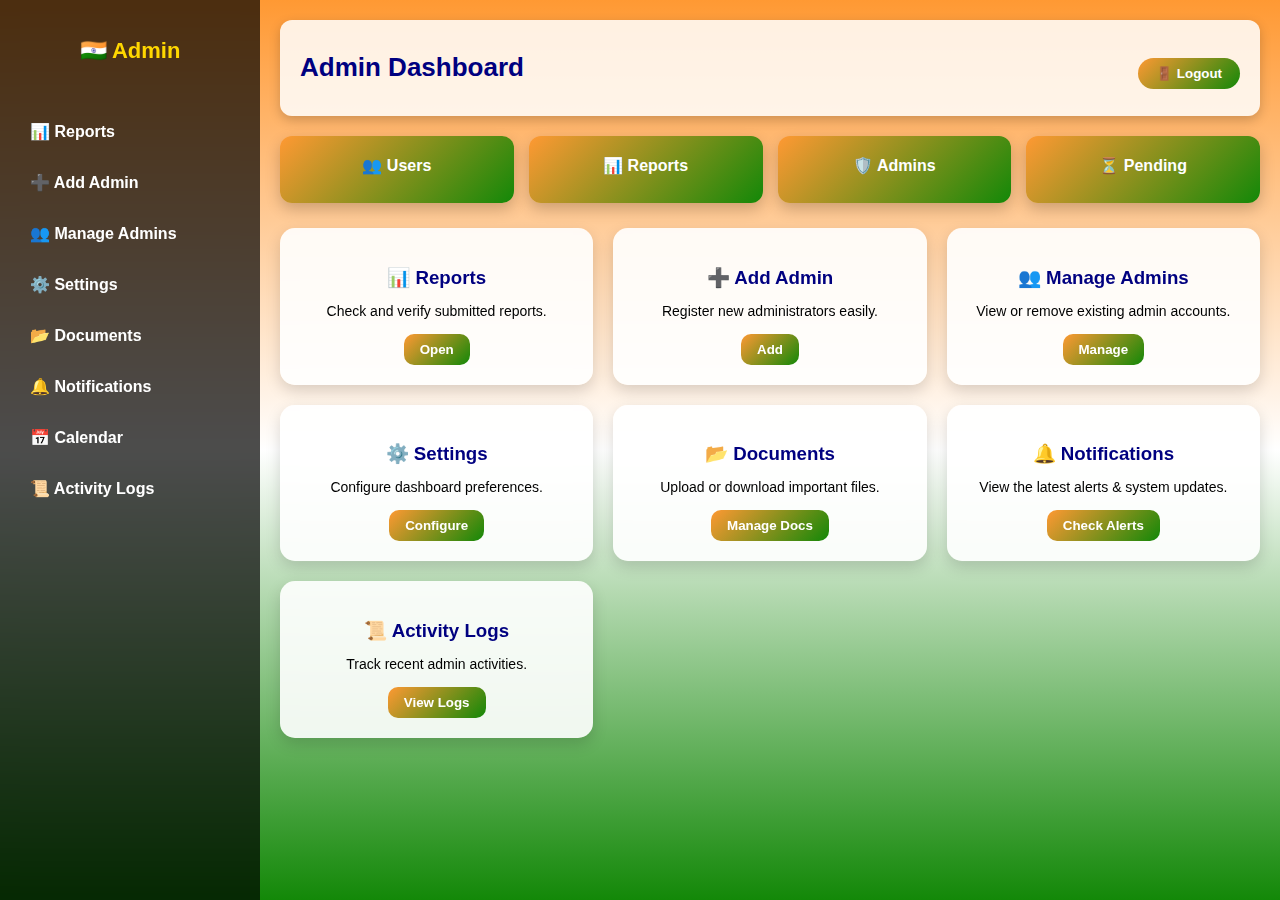
<file: admin-dashboard.html>
<!DOCTYPE html>
<html lang="en">
<head>
  <meta charset="UTF-8">
  <meta name="viewport" content="width=device-width, initial-scale=1.0">
  <title>Admin Dashboard</title>
  <link rel="stylesheet" href="admin-style.css">
</head>
<body>
  <div class="dashboard-layout">
    
    <!-- Sidebar -->
    <aside class="sidebar">
      <h2>🇮🇳 Admin</h2>
      <ul>
        <li><a href="#" onclick="viewReports()">📊 Reports</a></li>
        <li><a href="#" onclick="goToSignup()">➕ Add Admin</a></li>
        <li><a href="#" onclick="manageAdmins()">👥 Manage Admins</a></li>
        <li><a href="#" onclick="openSettings()">⚙️ Settings</a></li>
        <li><a href="#">📂 Documents</a></li>
        <li><a href="#">🔔 Notifications</a></li>
        <li><a href="#">📅 Calendar</a></li>
        <li><a href="#">📜 Activity Logs</a></li>
      </ul>
    </aside>

    <!-- Main Content -->
    <main class="main-content">
      
      <!-- Topbar -->
      <header class="topbar">
        <h1>Admin Dashboard</h1>
        <button onclick="logoutAdmin()" class="logout-btn">🚪 Logout</button>
      </header>

      <!-- Stats -->
      <section class="stats">
        <div class="stat-card">👥 Users <span id="userCount"></span></div>
        <div class="stat-card">📊 Reports <span id="reportCount"></span></div>
        <div class="stat-card">🛡️ Admins <span id="adminCount"></span></div>
        <div class="stat-card">⏳ Pending <span id="pendingCount"></span></div>
      </section>

      <!-- Feature Widgets -->
      <section class="widgets">
        <div class="widget">
          <h3>📊 Reports</h3>
          <p>Check and verify submitted reports.</p>
          <button onclick="viewReports()">Open</button>
        </div>

        <div class="widget">
          <h3>➕ Add Admin</h3>
          <p>Register new administrators easily.</p>
          <button onclick="goToSignup()">Add</button>
        </div>

        <div class="widget">
          <h3>👥 Manage Admins</h3>
          <p>View or remove existing admin accounts.</p>
          <button onclick="manageAdmins()">Manage</button>
        </div>

        <div class="widget">
          <h3>⚙️ Settings</h3>
          <p>Configure dashboard preferences.</p>
          <button onclick="openSettings()">Configure</button>
        </div>

        <div class="widget">
          <h3>📂 Documents</h3>
          <p>Upload or download important files.</p>
          <button>Manage Docs</button>
        </div>

        <div class="widget">
          <h3>🔔 Notifications</h3>
          <p>View the latest alerts & system updates.</p>
          <button>Check Alerts</button>
        </div>
<!-- 
        <div class="widget">
          <h3>📅 Calendar</h3>
          <p>See upcoming events & reminders.</p>
          <button>Open Calendar</button>
        </div> -->

        <div class="widget">
          <h3>📜 Activity Logs</h3>
          <p>Track recent admin activities.</p>
          <button>View Logs</button>
        </div>
      </section>
    </main>
  </div>

  <script src="admin-script.js"></script>
</body>
</html>
</file>
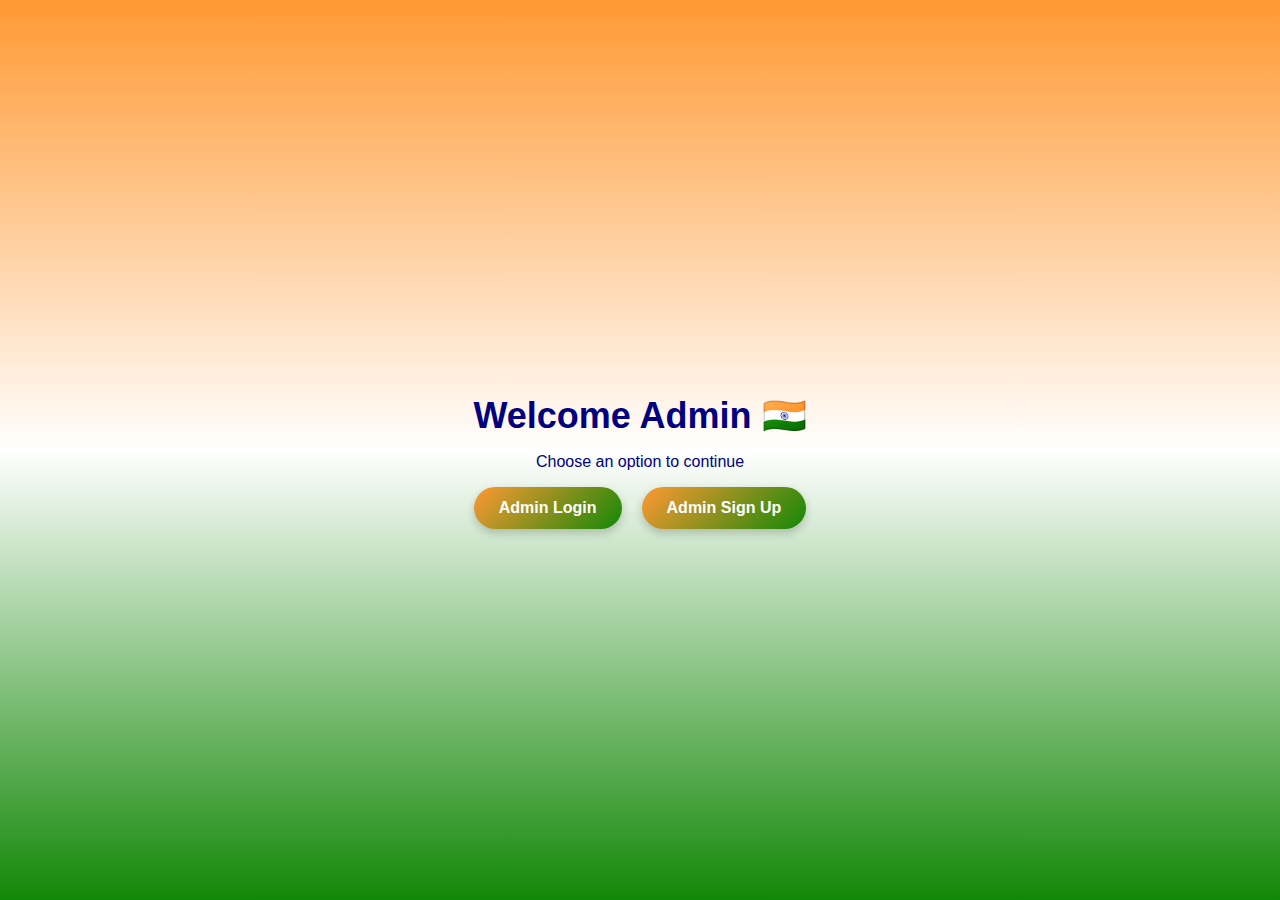
<file: admin-index.html>
<!DOCTYPE html>
<html lang="en">
<head>
  <meta charset="UTF-8">
  <meta name="viewport" content="width=device-width, initial-scale=1.0">
  <title>Admin Home | India Portal</title>
  <link rel="stylesheet" href="admin-style.css">
</head>
<body>
  <section class="home">
    <h1>Welcome Admin 🇮🇳</h1>
    <p>Choose an option to continue</p>

    <div class="home-links">
      <a href="admin-login.html" class="btn">Admin Login</a>
      <a href="admin-signup.html" class="btn">Admin Sign Up</a>
    </div>
  </section>
</body>
</html>
</file>
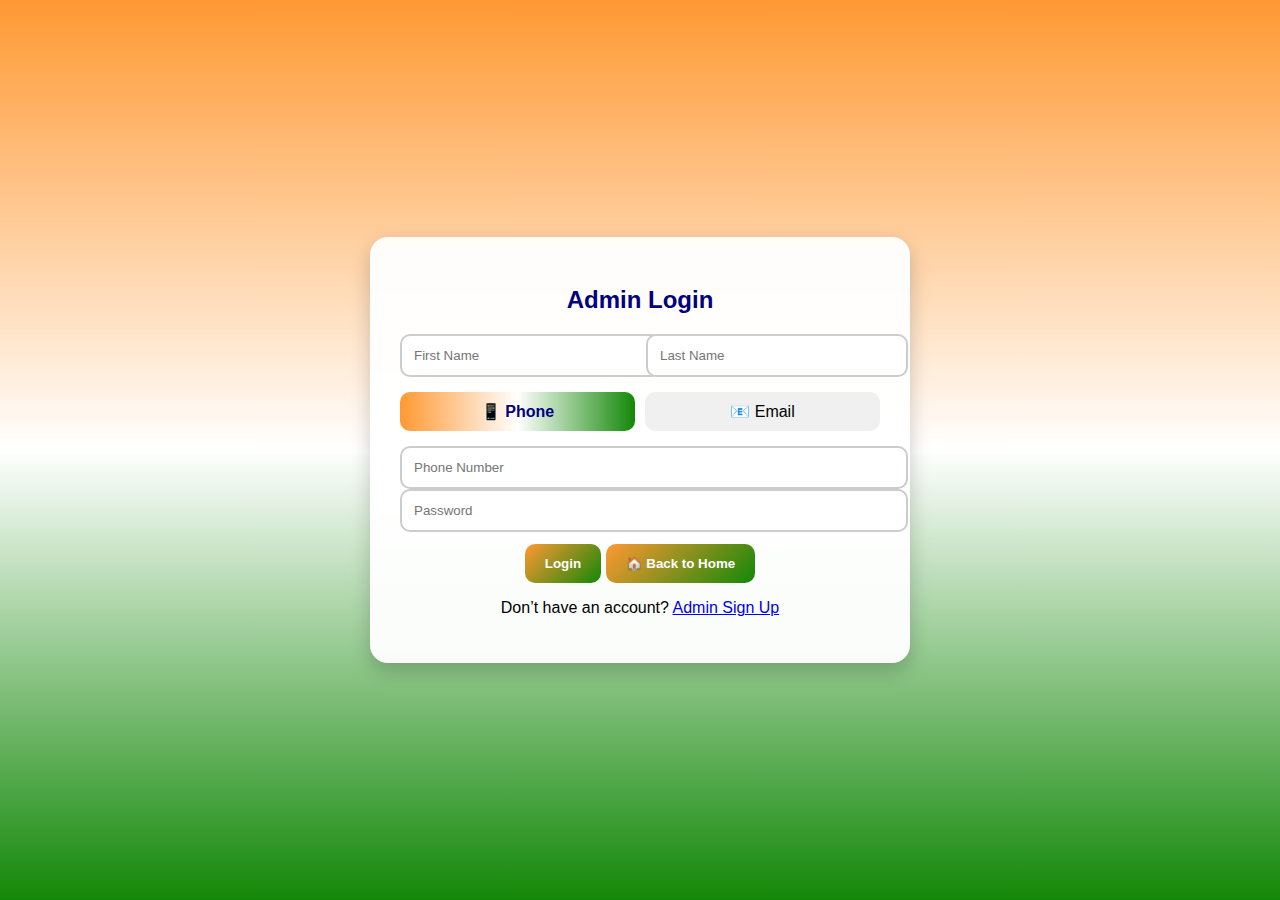
<file: admin-login.html>
<!DOCTYPE html>
<html lang="en">
<head>
  <meta charset="UTF-8">
  <meta name="viewport" content="width=device-width, initial-scale=1.0">
  <title>Admin Login</title>
  <link rel="stylesheet" href="admin-style.css">
</head>
<body>
  <section>
    <div class="login-box">
      <h2>Admin Login</h2>
      <form id="adminLoginForm">

        <!-- First + Last Name -->
        <div class="input-grid">
          <input type="text" id="adminLoginFirstName" placeholder="First Name" required>
          <input type="text" id="adminLoginLastName" placeholder="Last Name" required>
        </div>

        <!-- Phone vs Email toggle -->
        <div class="contact-toggle">
          <input type="radio" id="adminLoginPhone" name="adminLoginContactOption" value="phone" checked>
          <label for="adminLoginPhone">📱 Phone</label>

          <input type="radio" id="adminLoginEmail" name="adminLoginContactOption" value="email">
          <label for="adminLoginEmail">📧 Email</label>
        </div>

        <input type="tel" id="adminLoginPhoneNumber" placeholder="Phone Number">
        <input type="email" id="adminLoginEmailId" placeholder="Email Address" style="display:none;">

        <input type="password" id="adminPassword" placeholder="Password" required>

        <button type="submit">Login</button>
        <button type="button" onclick="goHome()" class="home-btn">🏠 Back to Home</button>
      </form>

      <p id="adminLoginError" class="error" style="display:none;">❌ Invalid Admin Credentials!</p>
      <p>Don’t have an account? <a href="admin-signup.html">Admin Sign Up</a></p>
    </div>
  </section>
  <script src="admin-script.js"></script>
</body>
</html>
</file>
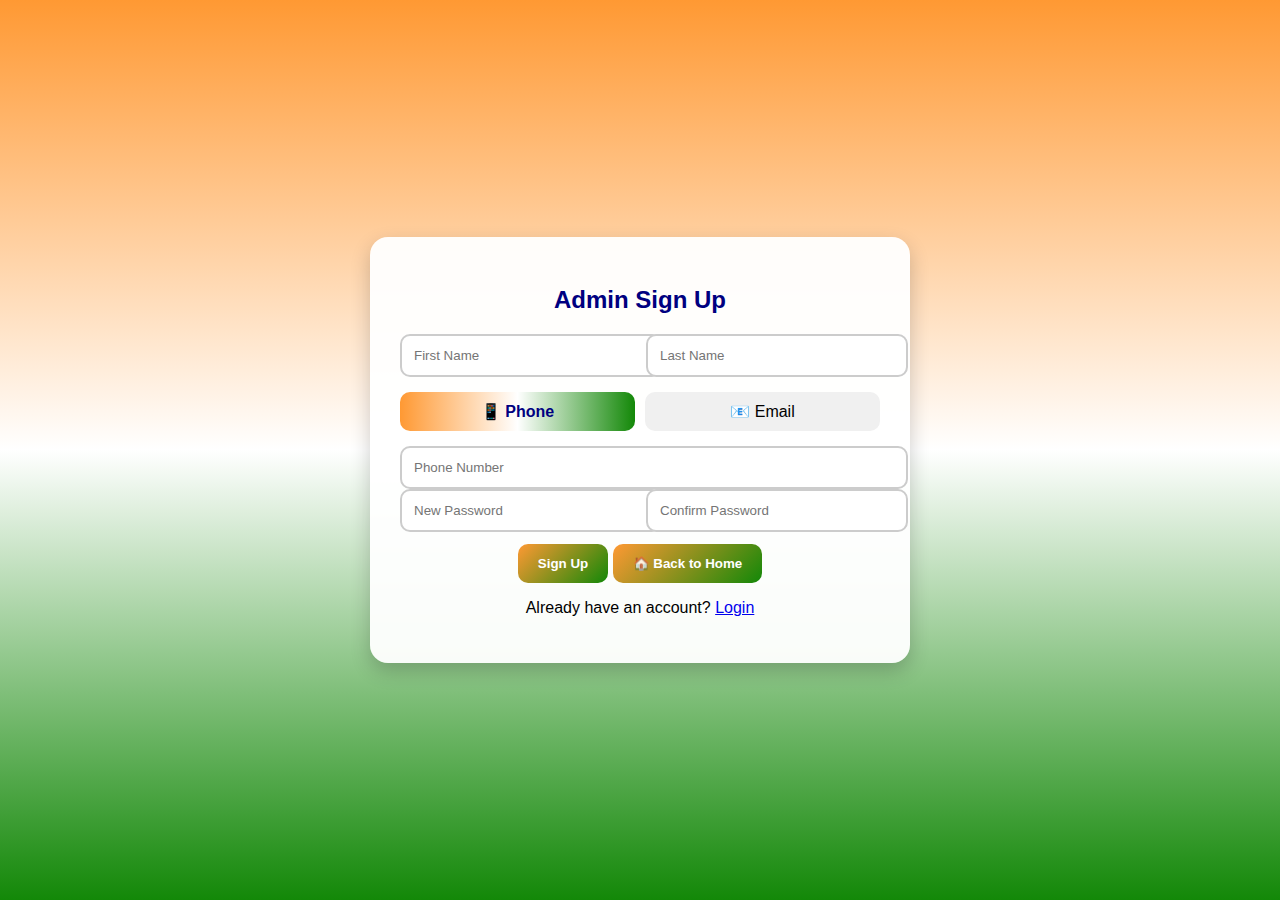
<file: admin-signup.html>
<!DOCTYPE html>
<html lang="en">
<head>
  <meta charset="UTF-8">
  <meta name="viewport" content="width=device-width, initial-scale=1.0">
  <title>Admin Sign Up</title>
  <link rel="stylesheet" href="admin-style.css">
</head>
<body>
  <section>
    <div class="signup-box">
      <h2>Admin Sign Up</h2>
      <form id="adminSignupForm">

        <!-- First + Last Name -->
        <div class="input-grid">
          <input type="text" id="adminFirstName" placeholder="First Name" required>
          <input type="text" id="adminLastName" placeholder="Last Name" required>
        </div>

        <!-- Phone vs Email toggle -->
        <div class="contact-toggle">
          <input type="radio" id="adminPhone" name="adminContactOption" value="phone" checked>
          <label for="adminPhone">📱 Phone</label>

          <input type="radio" id="adminEmail" name="adminContactOption" value="email">
          <label for="adminEmail">📧 Email</label>
        </div>

        <input type="tel" id="adminPhoneNumber" placeholder="Phone Number">
        <input type="email" id="adminEmailId" placeholder="Email Address" style="display:none;">

        <!-- Passwords -->
        <div class="input-grid">
          <input type="password" id="newAdminPassword" placeholder="New Password" required>
          <input type="password" id="confirmAdminPassword" placeholder="Confirm Password" required>
        </div>

        <button type="submit">Sign Up</button>
        <button type="button" onclick="goHome()" class="home-btn">🏠 Back to Home</button>
      </form>

      <p id="adminSignupError" class="error" style="display:none;">⚠️ Admin already exists!</p>
      <p id="adminPasswordError" class="error" style="display:none;">⚠️ Passwords do not match!</p>
      <p>Already have an account? <a href="admin-login.html">Login</a></p>
    </div>
  </section>
  <script src="admin-script.js"></script>
</body>
</html>
</file>
<file: admin-style.css>
/* Background */
body {
  margin: 0;
  font-family: 'Poppins', sans-serif;
  background: linear-gradient(to bottom, #FF9933 0%, #FFFFFF 50%, #138808 100%);
  background-attachment: fixed;
  min-height: 100vh;
  display: flex;
  align-items: center;
  justify-content: center;
}

/* Home */
.home { text-align: center; color: #000080; }
.home h1 { font-size: 36px; margin-bottom: 10px; }
.home-links { display: flex; gap: 20px; justify-content: center; }
.home-links .btn {
  padding: 12px 25px; border-radius: 25px;
  background: linear-gradient(135deg,#FF9933,#138808);
  color: #fff; text-decoration: none; font-weight: bold;
  transition: 0.3s; box-shadow: 0 4px 10px rgba(0,0,0,0.2);
}
.home-links .btn:hover { transform: scale(1.08); }

/* Boxes */
.login-box, .signup-box {
  width: 480px; padding: 30px; border-radius: 18px;
  background: rgba(255,255,255,0.95);
  box-shadow: 0 8px 20px rgba(0,0,0,0.2);
  text-align: center;
}
.login-box h2, .signup-box h2 { color:#000080; margin-bottom:20px; }

/* Grid */
.input-grid { display:grid; grid-template-columns:1fr 1fr; gap:12px; }

/* Inputs */
form input {
  width:100%; padding:12px; border-radius:10px;
  border:2px solid #ccc; transition:0.3s;
}
form input:focus { border-color:#138808; }

/* Buttons */
form button, .home-btn, .logout-btn, .card button {
  margin-top:12px; padding:12px 20px; border:none;
  border-radius:10px; background:linear-gradient(135deg,#FF9933,#138808);
  color:#fff; font-weight:bold; cursor:pointer;
  transition:0.3s;
}
form button:hover, .home-btn:hover, .logout-btn:hover, .card button:hover {
  transform:scale(1.05);
  box-shadow:0 4px 12px rgba(0,0,0,0.3);
}

/* Toggle */
.contact-toggle { display:flex; justify-content:center; gap:10px; margin:15px 0; }
.contact-toggle input { display:none; }
.contact-toggle label {
  flex:1; text-align:center; padding:10px;
  border-radius:10px; background:#f0f0f0;
  cursor:pointer; transition:0.3s;
}
.contact-toggle input:checked + label {
  background:linear-gradient(90deg,#FF9933,#FFF,#138808);
  color:#000080; font-weight:bold;
}

/* Dashboard */
/* Dashboard Layout */
.dashboard-layout {
  display: flex;
  width: 100%;
  height: 100vh;
  background: linear-gradient(to bottom, #FF9933, #FFFFFF, #138808);
}

/* Sidebar */
.sidebar {
  width: 220px;
  background: rgba(0,0,0,0.6);
  color: #fff;
  padding: 20px;
  display: flex;
  flex-direction: column;
  backdrop-filter: blur(6px);
}
.sidebar h2 {
  text-align: center;
  margin-bottom: 20px;
  font-size: 22px;
  color: #FFD700;
}
.sidebar ul {
  list-style: none;
  padding: 0;
}
.sidebar ul li {
  margin: 15px 0;
}
.sidebar ul li a {
  text-decoration: none;
  color: white;
  font-weight: bold;
  display: block;
  padding: 10px;
  border-radius: 8px;
  transition: 0.3s;
}
.sidebar ul li a:hover {
  background: linear-gradient(135deg, #FF9933, #138808);
}

/* Main Content */
.main-content {
  flex: 1;
  padding: 20px;
  overflow-y: auto;
}

/* Topbar */
.topbar {
  display: flex;
  justify-content: space-between;
  align-items: center;
  background: rgba(255,255,255,0.8);
  padding: 15px 20px;
  border-radius: 12px;
  box-shadow: 0 4px 12px rgba(0,0,0,0.2);
  margin-bottom: 20px;
}
.topbar h1 {
  font-size: 26px;
  color: #000080;
}
.logout-btn {
  padding: 8px 18px;
  border-radius: 20px;
  border: none;
  background: linear-gradient(135deg,#FF9933,#138808);
  color: #fff;
  font-weight: bold;
  cursor: pointer;
  transition: 0.3s;
}
.logout-btn:hover { transform: scale(1.08); }

/* Widgets */
.widgets {
  display: grid;
  grid-template-columns: repeat(auto-fit, minmax(240px, 1fr));
  gap: 20px;
}
.widget {
  background: rgba(255,255,255,0.85);
  backdrop-filter: blur(8px);
  padding: 20px;
  border-radius: 15px;
  text-align: center;
  box-shadow: 0 6px 15px rgba(0,0,0,0.15);
  transition: 0.3s;
}
.widget:hover { transform: translateY(-8px); }
.widget h3 {
  color: #000080;
  margin-bottom: 10px;
}
.widget p {
  font-size: 14px;
  margin-bottom: 15px;
}
.widget button {
  padding: 8px 16px;
  border-radius: 10px;
  background: linear-gradient(135deg,#FF9933,#138808);
  color: white;
  border: none;
  font-weight: bold;
  cursor: pointer;
  transition: 0.3s;
}
.widget button:hover {
  transform: scale(1.08);
  box-shadow: 0 4px 12px rgba(0,0,0,0.25);
}
/* 🌍 Base Layout */
body {
  margin: 0;
  font-family: 'Poppins', sans-serif;
  background: linear-gradient(to bottom, #FF9933, #FFFFFF, #138808);
  background-attachment: fixed;
  height: 100vh;
  display: flex;
}

/* Dashboard Layout */
.dashboard-layout {
  display: flex;
  width: 100%;
  height: 100%;
}

/* Sidebar */
.sidebar {
  width: 220px;
  background: rgba(0,0,0,0.7);
  color: #fff;
  padding: 20px;
  display: flex;
  flex-direction: column;
  backdrop-filter: blur(8px);
}
.sidebar h2 {
  text-align: center;
  margin-bottom: 20px;
  font-size: 22px;
  color: #FFD700;
}
.sidebar ul {
  list-style: none;
  padding: 0;
}
.sidebar ul li {
  margin: 12px 0;
}
.sidebar ul li a {
  text-decoration: none;
  color: white;
  font-weight: bold;
  display: block;
  padding: 10px;
  border-radius: 8px;
  transition: 0.3s;
}
.sidebar ul li a:hover {
  background: linear-gradient(135deg, #FF9933, #138808);
}

/* Main Content */
.main-content {
  flex: 1;
  padding: 20px;
  overflow-y: auto;
}

/* Topbar */
.topbar {
  display: flex;
  justify-content: space-between;
  align-items: center;
  background: rgba(255,255,255,0.85);
  padding: 15px 20px;
  border-radius: 12px;
  box-shadow: 0 4px 12px rgba(0,0,0,0.2);
  margin-bottom: 20px;
}
.topbar h1 {
  font-size: 26px;
  color: #000080;
}
.logout-btn {
  padding: 8px 18px;
  border-radius: 20px;
  border: none;
  background: linear-gradient(135deg,#FF9933,#138808);
  color: #fff;
  font-weight: bold;
  cursor: pointer;
  transition: 0.3s;
}
.logout-btn:hover { transform: scale(1.08); }

/* Stats */
.stats {
  display: grid;
  grid-template-columns: repeat(auto-fit, minmax(150px,1fr));
  gap: 15px;
  margin-bottom: 25px;
}
.stat-card {
  background: linear-gradient(135deg,#FF9933,#138808);
  color: white;
  padding: 20px;
  border-radius: 12px;
  font-weight: bold;
  font-size: 16px;
  text-align: center;
  box-shadow: 0 6px 15px rgba(0,0,0,0.2);
  transition: 0.3s;
}
.stat-card span {
  display: block;
  font-size: 22px;
  margin-top: 8px;
}
.stat-card:hover { transform: scale(1.05); }

/* Widgets */
.widgets {
  display: grid;
  grid-template-columns: repeat(auto-fit, minmax(240px, 1fr));
  gap: 20px;
}
.widget {
  background: rgba(255,255,255,0.9);
  backdrop-filter: blur(8px);
  padding: 20px;
  border-radius: 15px;
  text-align: center;
  box-shadow: 0 6px 15px rgba(0,0,0,0.15);
  transition: 0.3s;
}
.widget:hover { transform: translateY(-8px); }
.widget h3 {
  color: #000080;
  margin-bottom: 10px;
}
.widget p {
  font-size: 14px;
  margin-bottom: 15px;
}
.widget button {
  padding: 8px 16px;
  border-radius: 10px;
  background: linear-gradient(135deg,#FF9933,#138808);
  color: white;
  border: none;
  font-weight: bold;
  cursor: pointer;
  transition: 0.3s;
}
.widget button:hover {
  transform: scale(1.08);
  box-shadow: 0 4px 12px rgba(0,0,0,0.25);
}
</file>
